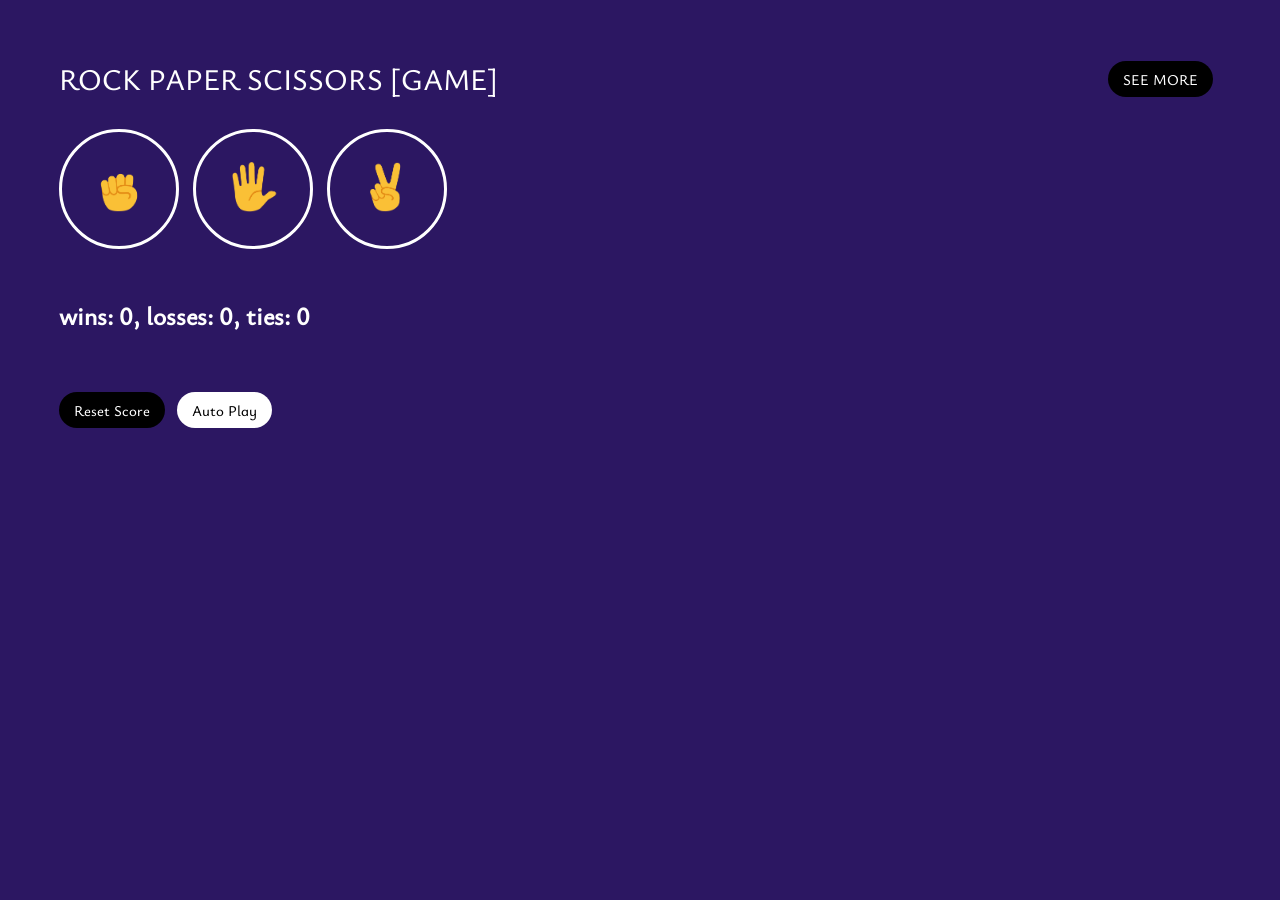
<file: index.html>
<!DOCTYPE html>
<html lang="en">
<head>
  <meta charset="UTF-8">
  <meta name="viewport" content="width=device-width, initial-scale=1.0">
  <title>ROCK-PAPER-SCISSORS [GAME]</title>
  <link rel="stylesheet" href="./style.css">
  <link rel="shortcut icon" href="./favicon.ico" type="image/x-icon">
</head>
<body>
  <div class="navbar">
    <div>
      <a href=""><p class="title">ROCK PAPER SCISSORS [GAME]</p></a>
    </div>
    <a href="https://github.com/tobi-2008" class="see">SEE MORE</a>
  </div>
  <button class="move" onclick="playGame('rock')"><img src="./rock-emoji.png" alt="img"></button>

  <button class="move" onclick="playGame('paper')"><img src="./paper-emoji.png" alt="img"></button>

  <button class="move" onclick="playGame('scissors')"><img src="./scissors-emoji.png" alt="img"></button>

  <p class="js-score result"></p>
  <p class="js-moves"></p>
  <p class="js-result score"></p>

  <button class="reset" onclick="
    score.wins = 0;
    score.losses = 0;
    score.ties = 0;
    localStorage.removeItem('score')
    updateScoreElement();
  ">Reset Score</button>

  <button class="auto-play-button" onclick="
  autoPlay();
  ">Auto Play</button>

  <script src="./app.js"></script>
</body>

</html>
</file>
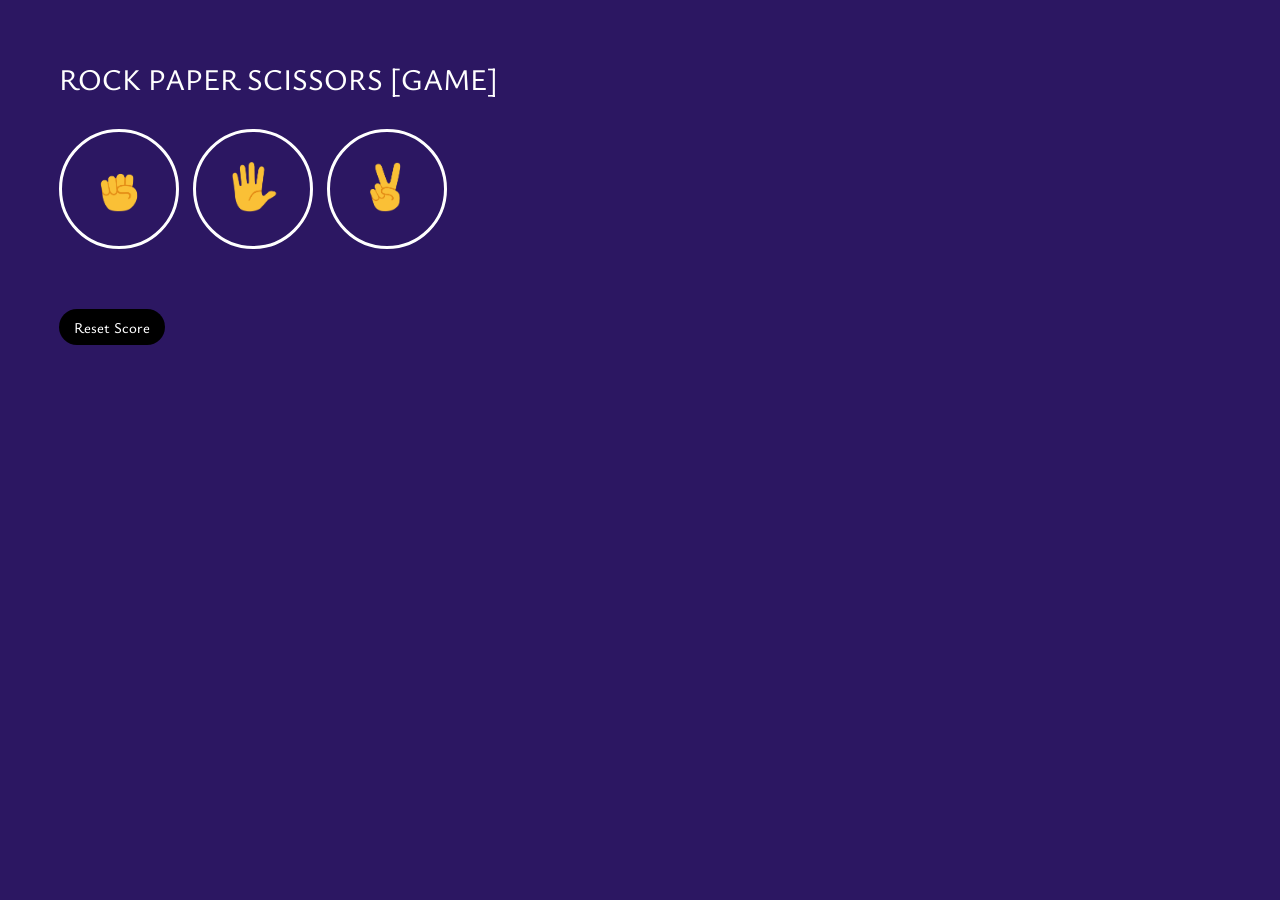
<file: rock-paper-scissors-game/index.html>
<!DOCTYPE html>
<html lang="en">
<head>
  <meta charset="UTF-8">
  <meta name="viewport" content="width=device-width, initial-scale=1.0">
  <title>ROCK-PAPER-SCISSORS [GAME]</title>
  <link rel="stylesheet" href="./css/style.css">
  <link rel="shortcut icon" href="./img/favicon.ico" type="image/x-icon">
</head>
<body>
  <div class="navbar">
    <div>
      <a href=""><p class="title">ROCK PAPER SCISSORS [GAME]</p></a>
    </div>
  </div>
  <button class="move" onclick="playGame('rock')"><img src="./rock-emoji.png" alt="img"></button>

  <button class="move" onclick="playGame('paper')"><img src="./paper-emoji.png" alt="img"></button>

  <button class="move" onclick="playGame('scissors')"><img src="./scissors-emoji.png" alt="img"></button>

  <p class="js-score result"></p>
  <p class="js-moves"></p>
  <p class="js-result score"></p>

  <button class="reset" onclick="
    score.wins = 0;
    score.losses = 0;
    score.ties = 0;
    localStorage.removeItem('score')
    updateScoreElement();
  ">Reset Score</button>  


  <script src="./js/app.js"></script>
</body>

</html>
</file>
<file: style.css>
* {
  font-size: 16px;
  font-family: ysabeau infant;
  text-decoration: none;
}

@font-face {
  font-family: ysabeau infant;
  src: url(./YsabeauInfant-Medium.ttf);
}

body {
  background: #2c1762;
  color: white;
  padding: 20px 4%;
}

.title {
  font-size: 30px;
  font-weight: 400;
}
.navbar {
  display: flex;
  justify-content: space-between;
  align-items: center;
}

.navbar a{
  color: white;
}

.see{
  background-color: black;
  border: none;
  font-size: 15px;
  border-radius: 25px;
  padding: 8px 15px;
  margin-right: 8px;
  cursor: pointer;
}
img {
  height: 50px;
}

button:not(.reset, .auto-play-button) {
  background-color: transparent;
  border: 3px solid white;
  width: 120px;
  height: 120px;
  border-radius: 60px;
  margin-right: 10px;
  cursor: pointer;
}

.result {
  font-size: 25px;
  font-weight: bold;
  margin-top: 50px;
}

.score {
  margin-top: 60px;
}

.reset{
  background-color: black;
  color: white;
  border: none;
  font-size: 15px;
  border-radius: 25px;
  padding: 8px 15px;
  margin-right: 8px;
  cursor: pointer;
}
.auto-play-button{
  background-color: white;
  color: black;
  border: none;
  font-size: 15px;
  border-radius: 25px;
  padding: 8px 15px;
  cursor: pointer;
}
@media(max-width: 740px) {
  body {
    text-align: center;
  }
 a .title{
    font-size: 15px;
    font-weight: 200;
  }
  .move{
    width: 60px;
    height: 60px;
  }
  .navbar{
    flex-direction: column-reverse;
    margin-bottom: 35px;
  }
}
</file>
<file: rock-paper-scissors-game/css/style.css>
* {
  font-size: 16px;
  font-family: ysabeau infant;
  text-decoration: none;
}

@font-face {
  font-family: ysabeau infant;
  src: url(./YsabeauInfant-Medium.ttf);
}

body {
  background: #2c1762;
  color: white;
  padding: 20px 4%;
}

.title {
  font-size: 30px;
  font-weight: 400;
}
.navbar {
  display: flex;
  justify-content: space-between;
  align-items: center;
}

.navbar a{
  color: white;
}

.see{
  background-color: black;
  border: none;
  font-size: 15px;
  border-radius: 25px;
  padding: 8px 15px;
  margin-right: 8px;
  cursor: pointer;
}
img {
  height: 50px;
}

button:not(.reset, .auto-play-button) {
  background-color: transparent;
  border: 3px solid white;
  width: 120px;
  height: 120px;
  border-radius: 60px;
  margin-right: 10px;
  cursor: pointer;
}

.result {
  font-size: 25px;
  font-weight: bold;
  margin-top: 50px;
}

.score {
  margin-top: 60px;
}

.reset{
  background-color: black;
  color: white;
  border: none;
  font-size: 15px;
  border-radius: 25px;
  padding: 8px 15px;
  margin-right: 8px;
  cursor: pointer;
}
.auto-play-button{
  background-color: white;
  color: black;
  border: none;
  font-size: 15px;
  border-radius: 25px;
  padding: 8px 15px;
  cursor: pointer;
}
@media(max-width: 740px) {
  body {
    text-align: center;
  }
 a .title{
    font-size: 15px;
    font-weight: 200;
  }
  .move{
    width: 60px;
    height: 60px;
  }
  .navbar{
    flex-direction: column-reverse;
    margin-bottom: 35px;
  }
}
</file>
